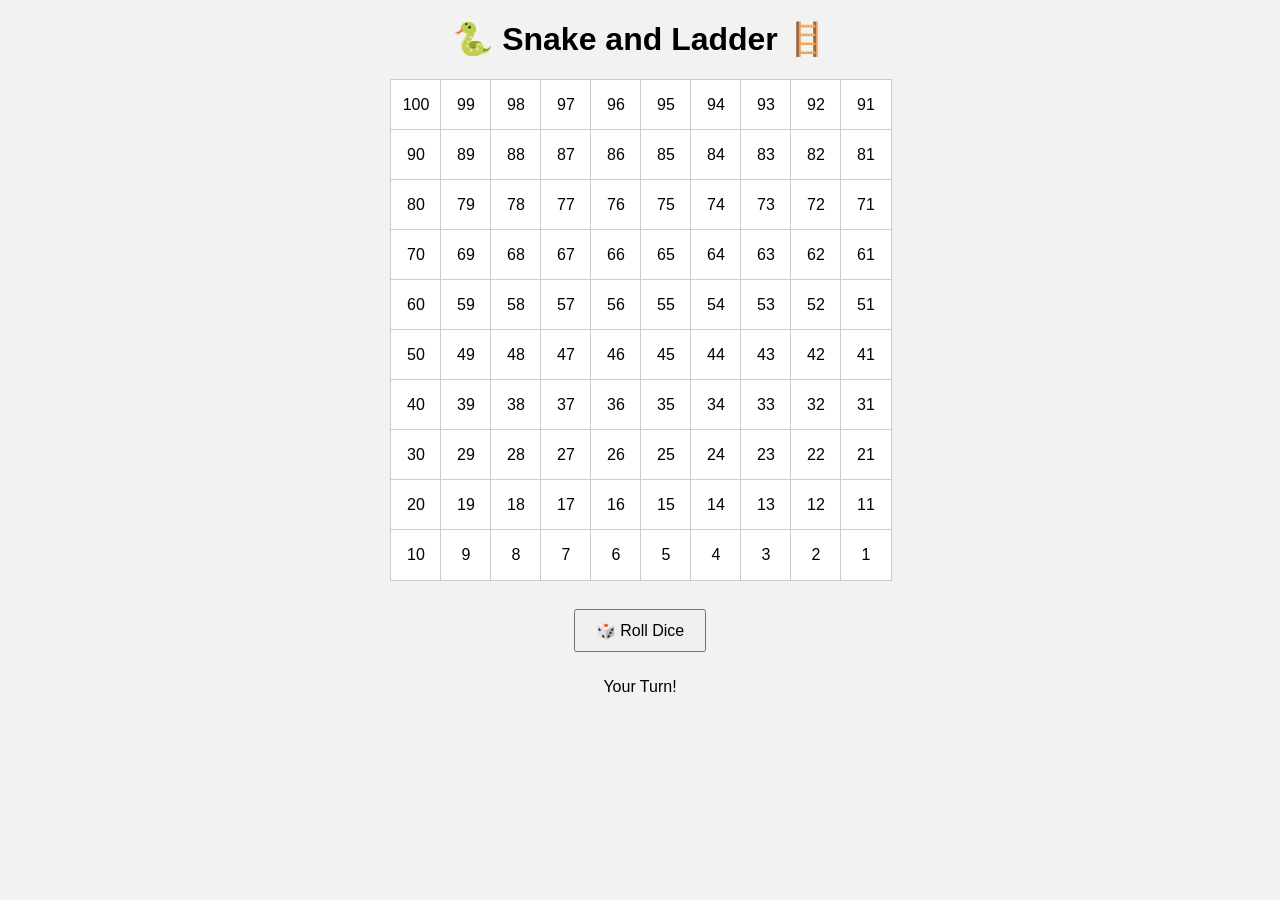
<file: index.html>
<!DOCTYPE html>
<html lang="en">
<head>
  <meta charset="UTF-8">
  <title>Snake and Ladder Game</title>
  <link rel="stylesheet" href="style.css">
</head>
<body>
  <h1>🐍 Snake and Ladder 🪜</h1>
  <div id="board"></div>
  <button id="rollBtn">🎲 Roll Dice</button>
  <p id="status">Your Turn!</p>
  <script src="script.js"></script>
</body>
</html>
</file>
<file: style.css>
body {
  font-family: Arial, sans-serif;
  text-align: center;
  background-color: #f2f2f2;
}

h1 {
  margin-top: 20px;
}

#board {
  display: grid;
  grid-template-columns: repeat(10, 50px);
  grid-template-rows: repeat(10, 50px);
  margin: 20px auto;
  width: 500px;
}

#board div {
  border: 1px solid #ccc;
  height: 50px;
  width: 50px;
  display: flex;
  justify-content: center;
  align-items: center;
  background: #ffffff;
  position: relative;
}

.player, .ai {
  border-radius: 50%;
  width: 30px;
  height: 30px;
  color: white;
  display: flex;
  justify-content: center;
  align-items: center;
  font-size: 0.8em;
}

.player {
  background-color: blue;
}

.ai {
  background-color: red;
}

button {
  padding: 10px 20px;
  font-size: 16px;
  margin: 10px;
}
</file>
